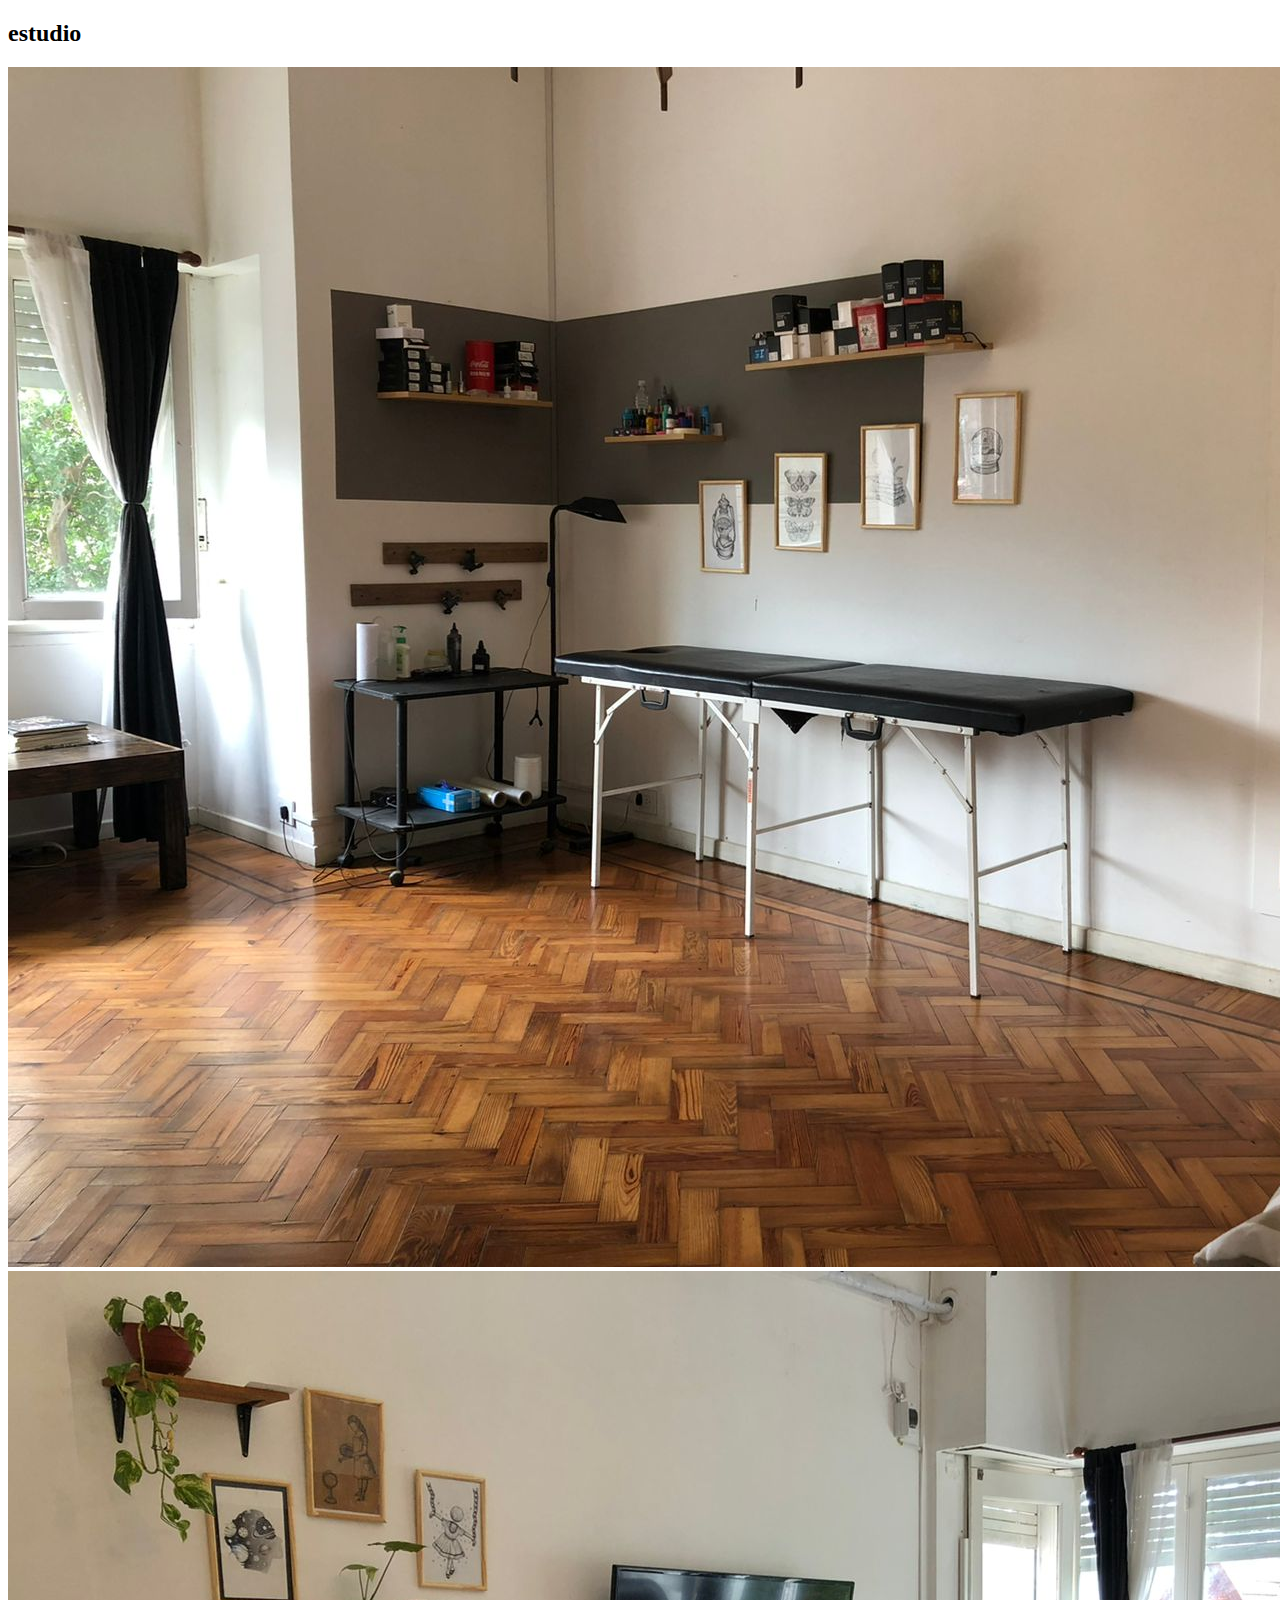
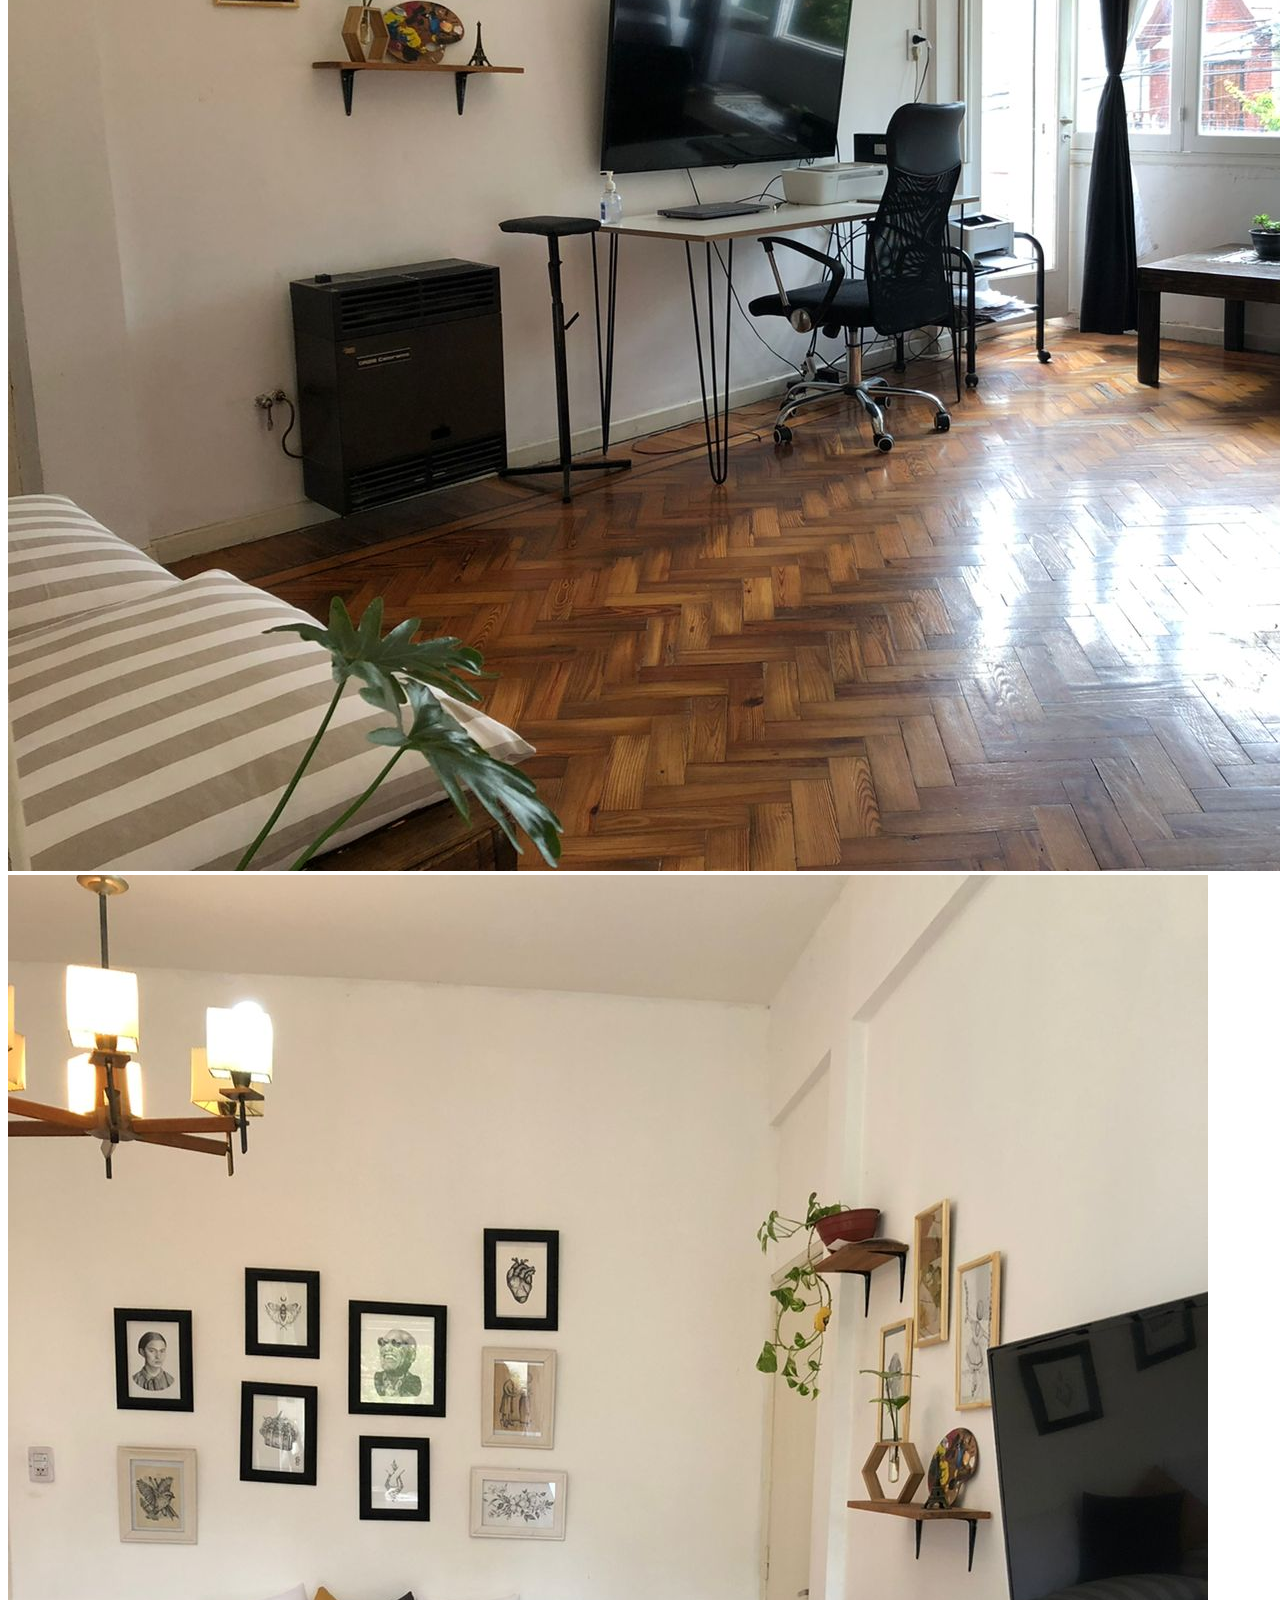
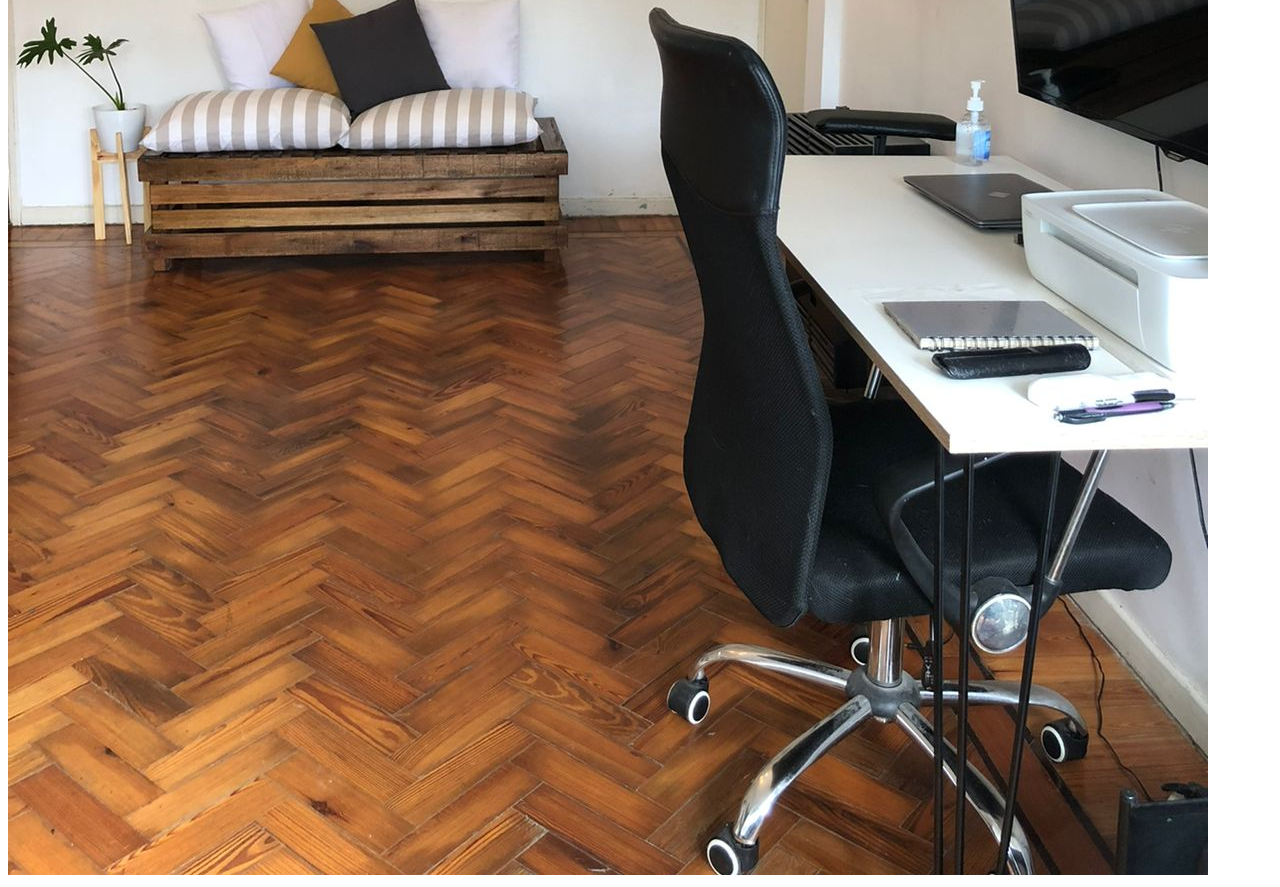
<file: pages/estudio.html>
<!DOCTYPE html>
<html lang="en">
<head>
    <meta charset="UTF-8">
    <meta http-equiv="X-UA-Compatible" content="IE=edge">
    <meta name="viewport" content="width=device-width, initial-scale=1.0">
    <title>Document</title>
</head>
<h2> estudio </h2>
<body>

    <div class= "tarjeta">


        <img src="../assets/images/estudio 1.jpg" alt="estudio de tattoo muy iluminado con vista hacia una ventana"

        class="w-100">

      </div>

      <div class= "tarjeta">


        <img src="../assets/images/estudio 2.jpg" alt="vista del estudio hacia un televisor led"

        class="w-100">

      </div>

      <div class= "tarjeta">


        <img src="../assets/images/estudio 3.jpg" alt="vista del estudio hacia una pared con cuadros"

        class="w-100">

      </div>



    
</body>
</html>
</file>
